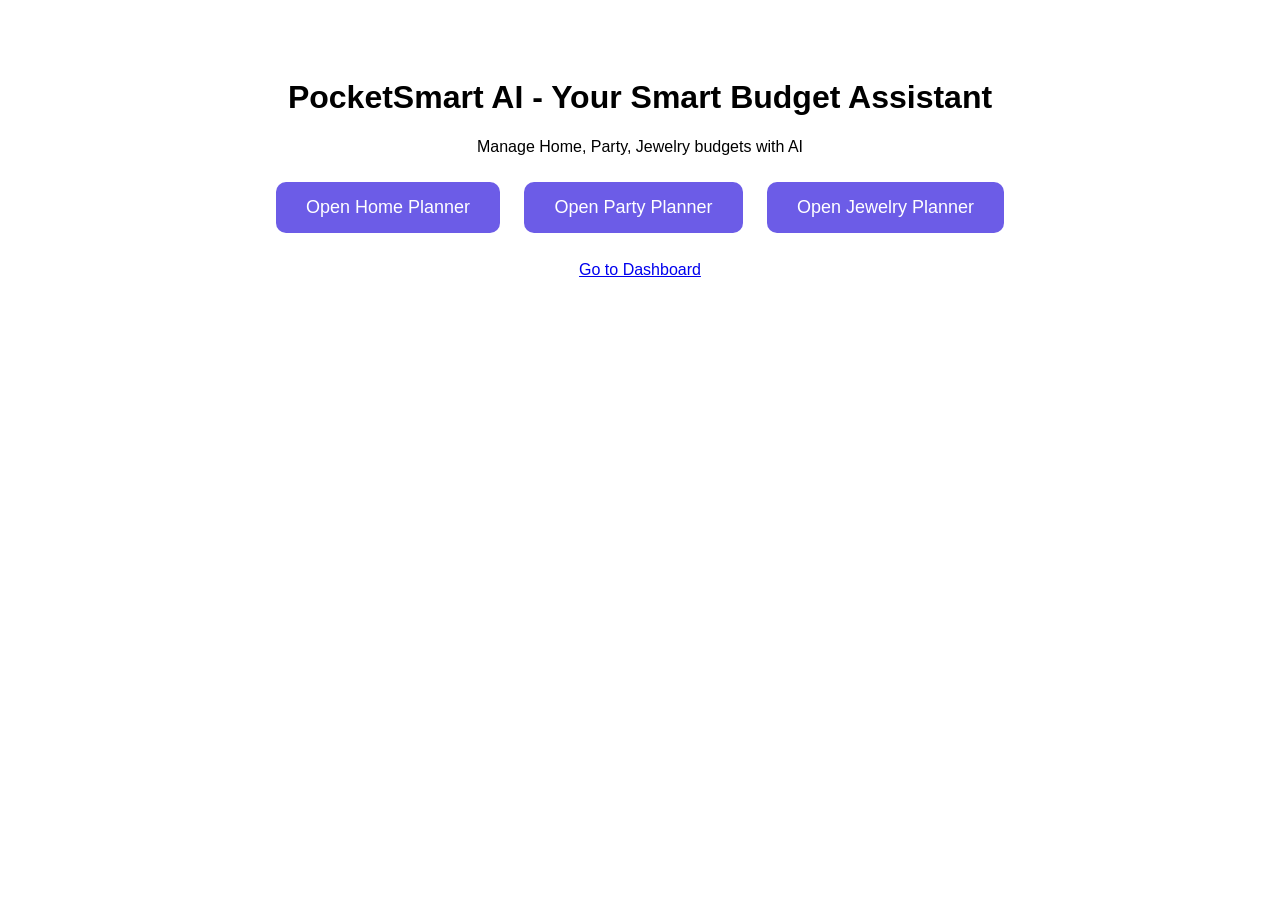
<file: templates/index.html>
<!DOCTYPE html><html><head><title>PocketSmart AI</title>
<style>body{font-family:Arial;text-align:center;padding:50px}.btn{padding:15px 30px;background:#6c5ce7;color:white;border:none;border-radius:10px;font-size:18px;cursor:pointer;text-decoration:none;display:inline-block;margin:10px}</style>
</head><body>
<h1>PocketSmart AI - Your Smart Budget Assistant</h1>
<p>Manage Home, Party, Jewelry budgets with AI</p>
<a href="/home-planner" class="btn">Open Home Planner</a>
<a href="/party-planner" class="btn">Open Party Planner</a>
<a href="/jewelry-planner" class="btn">Open Jewelry Planner</a>
<br><br><a href="/dashboard">Go to Dashboard</a>
</body></html>
</file>
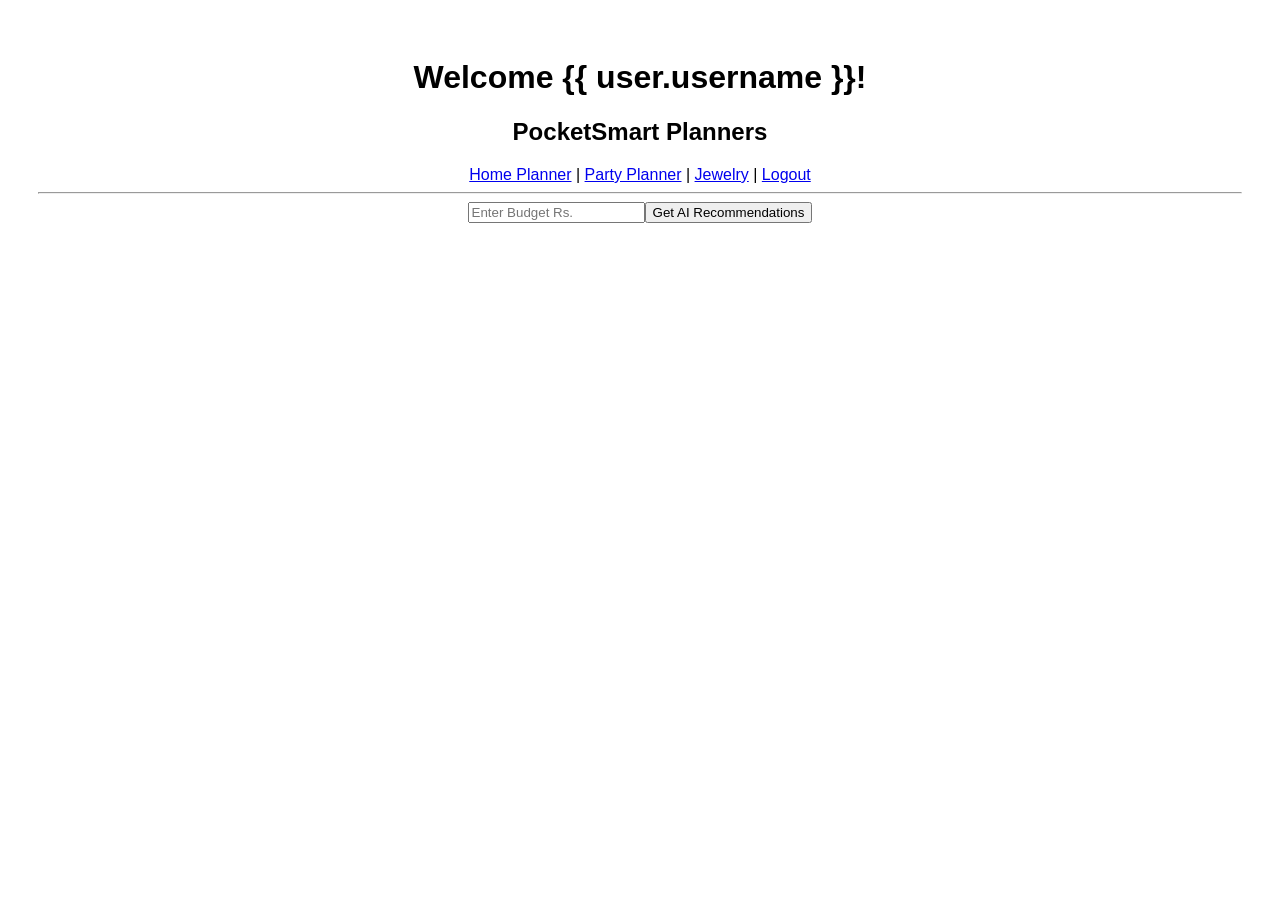
<file: templates/dashboard.html>
<!DOCTYPE html><html><head><title>Dashboard</title></head><body style="font-family:Arial;text-align:center;padding:30px">
<h1>Welcome {{ user.username }}!</h1>
<h2>PocketSmart Planners</h2>
<a href="/home-planner">Home Planner</a> | <a href="/party-planner">Party Planner</a> | <a href="/jewelry-planner">Jewelry</a> | <a href="/logout">Logout</a>
<hr>
<form id="budgetForm"><input type="number" id="budget" placeholder="Enter Budget Rs." required><button type="submit">Get AI Recommendations</button></form>
<div id="result"></div>
<script>
document.getElementById('budgetForm').onsubmit=async(e)=>{e.preventDefault(); let b=document.getElementById('budget').value; let res=await fetch('/generate-home',{method:'POST',headers:{'Content-Type':'application/json'},body:JSON.stringify({total_budget:parseFloat(b)})}); let data=await res.json(); document.getElementById('result').innerText=JSON.stringify(data,null,2)}
</script>
</body></html>
</file>
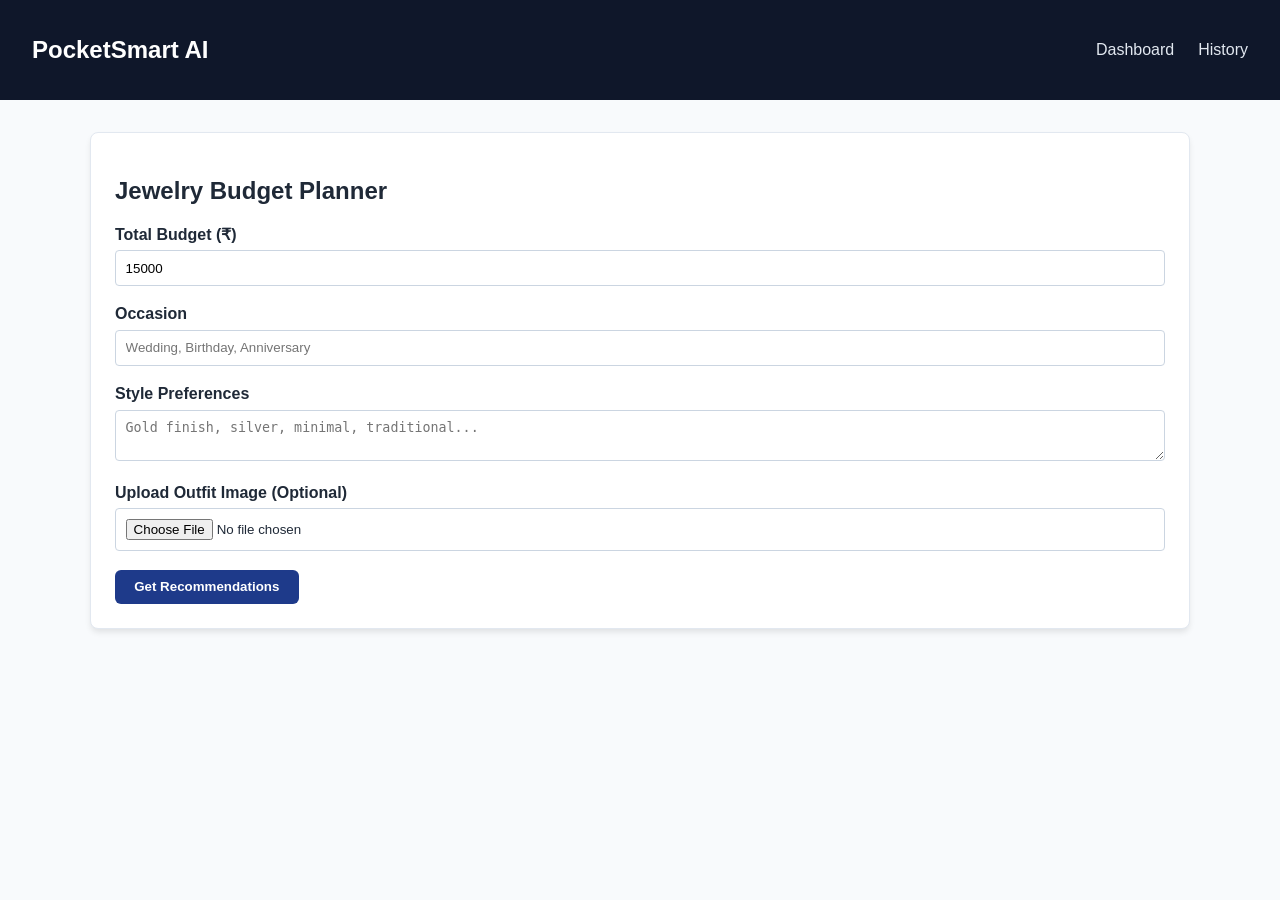
<file: templates/jewelery_planner.html>
<!DOCTYPE html>
<html lang="en">
<head>
    <meta charset="UTF-8">
    <title>Jewelry Planner - PocketSmart AI</title>
    <link rel="stylesheet" href="/static/styles.css">
</head>
<body>
    <nav class="navbar">
        <h2>PocketSmart AI</h2>
        <div><a href="/dashboard">Dashboard</a><a href="/history">History</a></div>
    </nav>

    <div class="container">
        <div class="card">
            <h2>Jewelry Budget Planner</h2>
            <form id="jewelryForm" enctype="multipart/form-data">
                <div class="form-group">
                    <label>Total Budget (₹)</label>
                    <input type="number" name="total_budget" required value="15000">
                </div>
                <div class="form-group">
                    <label>Occasion</label>
                    <input type="text" name="occasion" required placeholder="Wedding, Birthday, Anniversary">
                </div>
                <div class="form-group">
                    <label>Style Preferences</label>
                    <textarea name="preferences" rows="2" placeholder="Gold finish, silver, minimal, traditional..."></textarea>
                </div>
                <div class="form-group">
                    <label>Upload Outfit Image (Optional)</label>
                    <input type="file" name="image" accept="image/*">
                </div>
                <button type="submit" class="btn">Get Recommendations</button>
            </form>
        </div>

        <div id="loading" style="display:none; margin-top:2rem; text-align:center;">
            <h3>Analyzing outfit and matching jewelry...</h3>
        </div>

        <div id="results" style="margin-top:2rem;"></div>
    </div>

    <script>
        document.getElementById('jewelryForm').onsubmit = async (e) => {
            e.preventDefault();
            document.getElementById('loading').style.display = 'block';
            document.getElementById('results').innerHTML = '';

            const formData = new FormData(e.target);
            const res = await fetch('/jewelry-budget', {
                method: 'POST',
                body: formData
            });

            document.getElementById('loading').style.display = 'none';

            if (res.ok) {
                const data = await res.json();
                let html = `<div class="card"><h3>Jewelry Suggestions</h3>`;
                
                if(data.outfit_analysis) {
                    html += `<div style="background:#eff6ff; padding:1rem; border-radius:6px; margin-bottom:1rem;">
                                <h4>Outfit Analysis</h4>
                                <p><strong>Colors:</strong> ${data.outfit_analysis.colors}</p>
                                <p><strong>Style:</strong> ${data.outfit_analysis.style}</p>
                             </div>`;
                }

                html += `<table class="results-table">
                        <tr><th>Type</th><th>Description</th><th>Est. Price</th><th>Platforms</th></tr>`;
                (data.jewelry_recommendations || []).forEach(item => {
                    let links = '';
                    if(item.shopping_links) {
                        for(let [p, url] of Object.entries(item.shopping_links)) {
                            links += `<a href="${url}" target="_blank" class="badge-link">${p}</a>`;
                        }
                    }
                    html += `<tr><td>${item.item_type}</td><td>${item.description}</td><td>₹${item.estimated_price}</td><td>${links}</td></tr>`;
                });
                html += `</table></div>`;
                document.getElementById('results').innerHTML = html;
            }
        };
    </script>
</body>
</html>
</file>
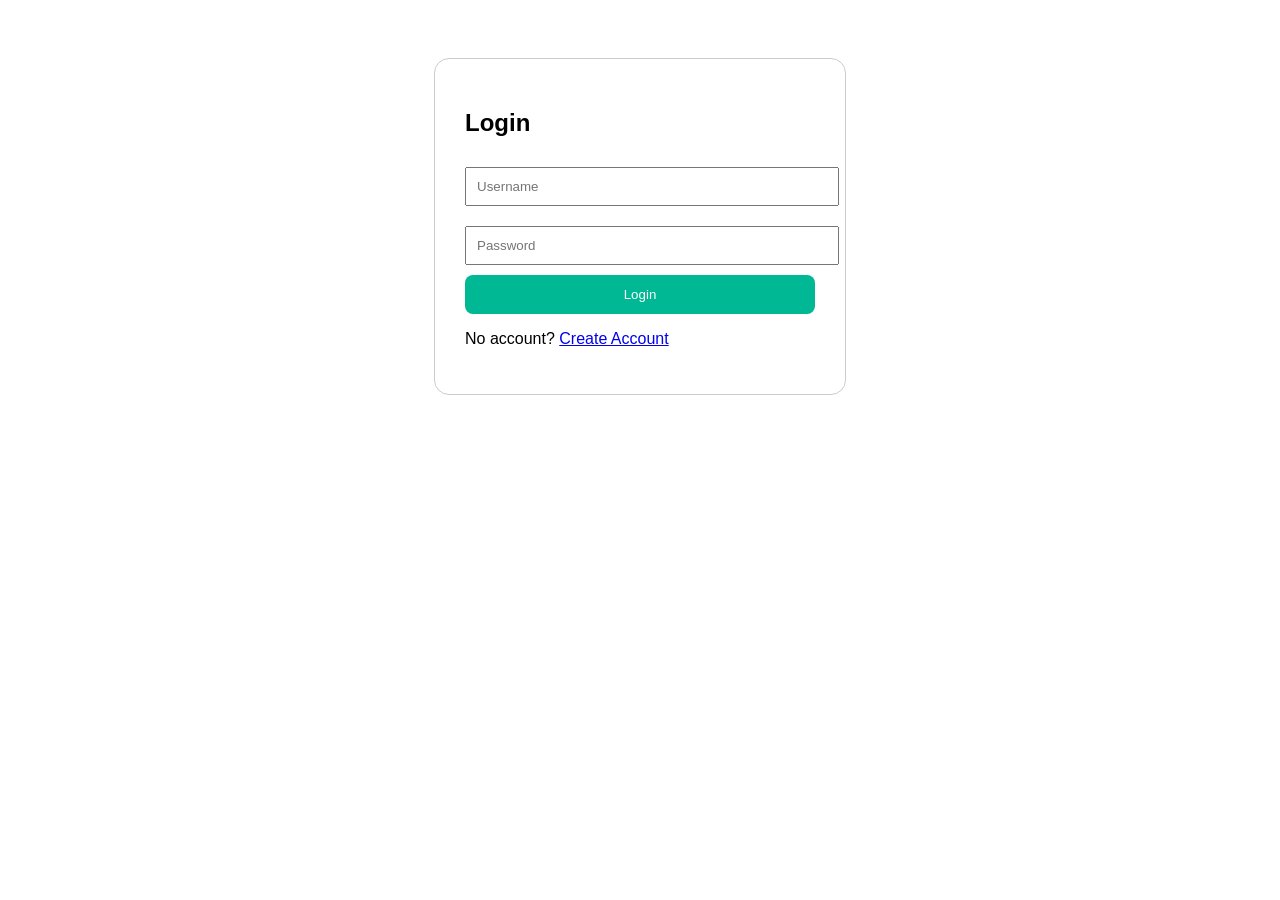
<file: templates/login.html>
<!DOCTYPE html><html><head><title>Login</title>
<style>body{font-family:Arial;display:flex;justify-content:center;padding:50px} form{border:1px solid #ccc;padding:30px;border-radius:15px;width:350px} input{width:100%;padding:10px;margin:10px 0} button{width:100%;padding:12px;background:#00b894;color:white;border:none;border-radius:8px}</style>
</head><body>
<form method="post" action="/login">
<h2>Login</h2>
<input type="text" name="username" placeholder="Username" required>
<input type="password" name="password" placeholder="Password" required>
<button type="submit">Login</button>
<p>No account? <a href="/register">Create Account</a></p>
</form>
</body></html>
</file>
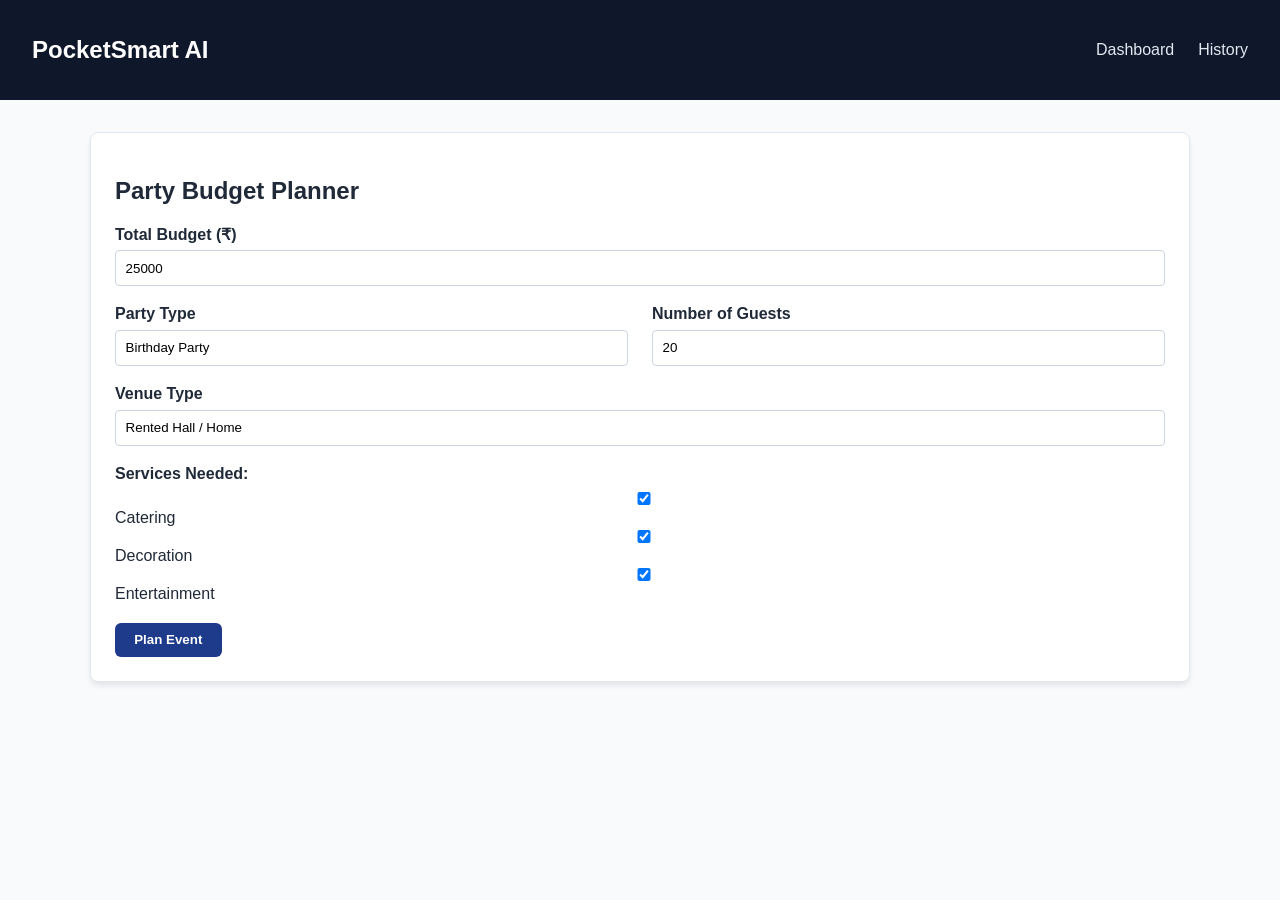
<file: templates/party_planner.html>
<!DOCTYPE html>
<html lang="en">
<head>
    <meta charset="UTF-8">
    <title>Party Planner - PocketSmart AI</title>
    <link rel="stylesheet" href="/static/styles.css">
</head>
<body>
    <nav class="navbar">
        <h2>PocketSmart AI</h2>
        <div><a href="/dashboard">Dashboard</a><a href="/history">History</a></div>
    </nav>

    <div class="container">
        <div class="card">
            <h2>Party Budget Planner</h2>
            <form id="partyForm">
                <div class="form-group">
                    <label>Total Budget (₹)</label>
                    <input type="number" id="total_budget" required value="25000">
                </div>
                <div class="card-grid">
                    <div class="form-group">
                        <label>Party Type</label>
                        <input type="text" id="party_type" required value="Birthday Party">
                    </div>
                    <div class="form-group">
                        <label>Number of Guests</label>
                        <input type="number" id="num_guests" required value="20">
                    </div>
                </div>
                <div class="form-group">
                    <label>Venue Type</label>
                    <input type="text" id="venue_type" value="Rented Hall / Home">
                </div>
                <div class="form-group">
                    <label>Services Needed:</label>
                    <input type="checkbox" id="needs_catering" checked> Catering
                    <input type="checkbox" id="needs_decoration" checked> Decoration
                    <input type="checkbox" id="needs_entertainment" checked> Entertainment
                </div>
                <button type="submit" class="btn">Plan Event</button>
            </form>
        </div>

        <div id="loading" style="display:none; margin-top:2rem; text-align:center;">
            <h3>Allocating party budget and searching vendors...</h3>
        </div>

        <div id="results" style="margin-top:2rem;"></div>
    </div>

    <script>
        document.getElementById('partyForm').onsubmit = async (e) => {
            e.preventDefault();
            document.getElementById('loading').style.display = 'block';
            document.getElementById('results').innerHTML = '';

            const payload = {
                total_budget: parseFloat(document.getElementById('total_budget').value),
                party_type: document.getElementById('party_type').value,
                num_guests: parseInt(document.getElementById('num_guests').value),
                venue_type: document.getElementById('venue_type').value,
                needs_catering: document.getElementById('needs_catering').checked,
                needs_decoration: document.getElementById('needs_decoration').checked,
                needs_entertainment: document.getElementById('needs_entertainment').checked
            };

            const res = await fetch('/party-budget', {
                method: 'POST',
                headers: {'Content-Type': 'application/json'},
                body: JSON.stringify(payload)
            });

            document.getElementById('loading').style.display = 'none';

            if (res.ok) {
                const data = await res.json();
                let html = `<div class="card"><h3>Party Plan Summary</h3>
                            <p><strong>Budget:</strong> ₹${data.total_budget}</p>`;
                
                (data.budget_breakdown || []).forEach(cat => {
                    html += `<h4>${cat.category}</h4><table class="results-table">
                            <tr><th>Item/Service</th><th>Details</th><th>Price</th><th>Search Vendors</th></tr>`;
                    (cat.items || []).forEach(item => {
                        let links = '';
                        if(item.shopping_links) {
                            for(let [p, url] of Object.entries(item.shopping_links)) {
                                links += `<a href="${url}" target="_blank" class="badge-link">${p}</a>`;
                            }
                        }
                        html += `<tr><td>${item.name}</td><td>${item.description}</td><td>₹${item.estimated_price}</td><td>${links}</td></tr>`;
                    });
                    html += `</table>`;
                });
                html += `</div>`;
                document.getElementById('results').innerHTML = html;
            }
        };
    </script>
</body>
</html>
</file>
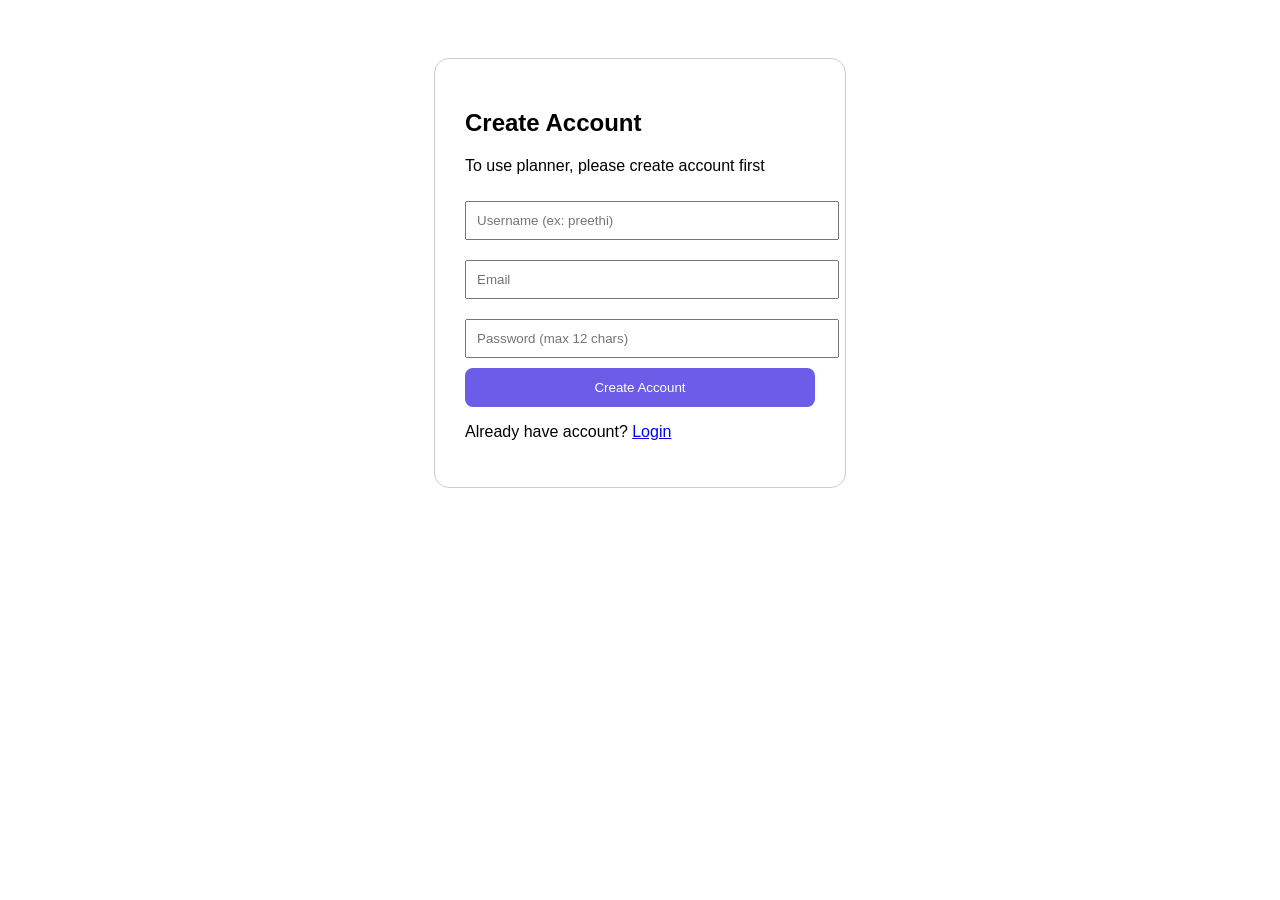
<file: templates/register.html>
<!DOCTYPE html><html><head><title>Create Account - PocketSmart</title>
<style>body{font-family:Arial;display:flex;justify-content:center;padding:50px} form{border:1px solid #ccc;padding:30px;border-radius:15px;width:350px} input{width:100%;padding:10px;margin:10px 0} button{width:100%;padding:12px;background:#6c5ce7;color:white;border:none;border-radius:8px;cursor:pointer}</style>
</head><body>
<form method="post" action="/register">
<h2>Create Account</h2>
<p>To use planner, please create account first</p>
<input type="text" name="username" placeholder="Username (ex: preethi)" required>
<input type="email" name="email" placeholder="Email" required>
<input type="password" name="password" placeholder="Password (max 12 chars)" required>
<button type="submit">Create Account</button>
<p>Already have account? <a href="/login">Login</a></p>
</form>
</body></html>
</file>
<file: static/styles.css>
:root {
  --primary: #1e3a8a;
  --primary-hover: #1d4ed8;
  --bg-dark: #0f172a;
  --card-bg: #ffffff;
  --text-main: #1f2937;
  --text-muted: #6b7280;
  --accent: #3b82f6;
  --accent-light: #eff6ff;
}

body {
  font-family: 'Segoe UI', Tahoma, Geneva, Verdana, sans-serif;
  margin: 0;
  background-color: #f8fafc;
  color: var(--text-main);
}

.navbar {
  background-color: var(--bg-dark);
  color: white;
  display: flex;
  justify-content: space-between;
  align-items: center;
  padding: 1rem 2rem;
}

.navbar a {
  color: #e2e8f0;
  text-decoration: none;
  margin-left: 1.5rem;
  font-weight: 500;
}

.navbar a:hover {
  color: var(--accent);
}

.hero {
  background: linear-gradient(135deg, #1e3a8a 0%, #3b82f6 100%);
  color: white;
  text-align: center;
  padding: 4rem 2rem;
}

.container {
  max-width: 1100px;
  margin: 2rem auto;
  padding: 0 1rem;
}

.card-grid {
  display: grid;
  grid-template-columns: repeat(auto-fit, minmax(300px, 1fr));
  gap: 1.5rem;
}

.card {
  background: var(--card-bg);
  border-radius: 8px;
  padding: 1.5rem;
  box-shadow: 0 4px 6px -1px rgba(0, 0, 0, 0.1);
  border: 1px solid #e2e8f0;
}

.btn {
  display: inline-block;
  background-color: var(--primary);
  color: white;
  padding: 0.6rem 1.2rem;
  border-radius: 6px;
  text-decoration: none;
  border: none;
  cursor: pointer;
  font-weight: 600;
}

.btn:hover {
  background-color: var(--primary-hover);
}

.form-group {
  margin-bottom: 1.2rem;
}

.form-group label {
  display: block;
  margin-bottom: 0.4rem;
  font-weight: 600;
}

.form-group input, .form-group select, .form-group textarea {
  width: 100%;
  padding: 0.6rem;
  border: 1px solid #cbd5e1;
  border-radius: 4px;
  box-sizing: border-box;
}

.results-table {
  width: 100%;
  border-collapse: collapse;
  margin-top: 1rem;
}

.results-table th, .results-table td {
  border: 1px solid #e2e8f0;
  padding: 0.75rem;
  text-align: left;
}

.results-table th {
  background-color: var(--accent-light);
}

.badge-link {
  display: inline-block;
  background: #dbeafe;
  color: #1e40af;
  padding: 0.25rem 0.5rem;
  border-radius: 4px;
  text-decoration: none;
  font-size: 0.85rem;
  margin-right: 0.3rem;
  margin-bottom: 0.3rem;
}
</file>
